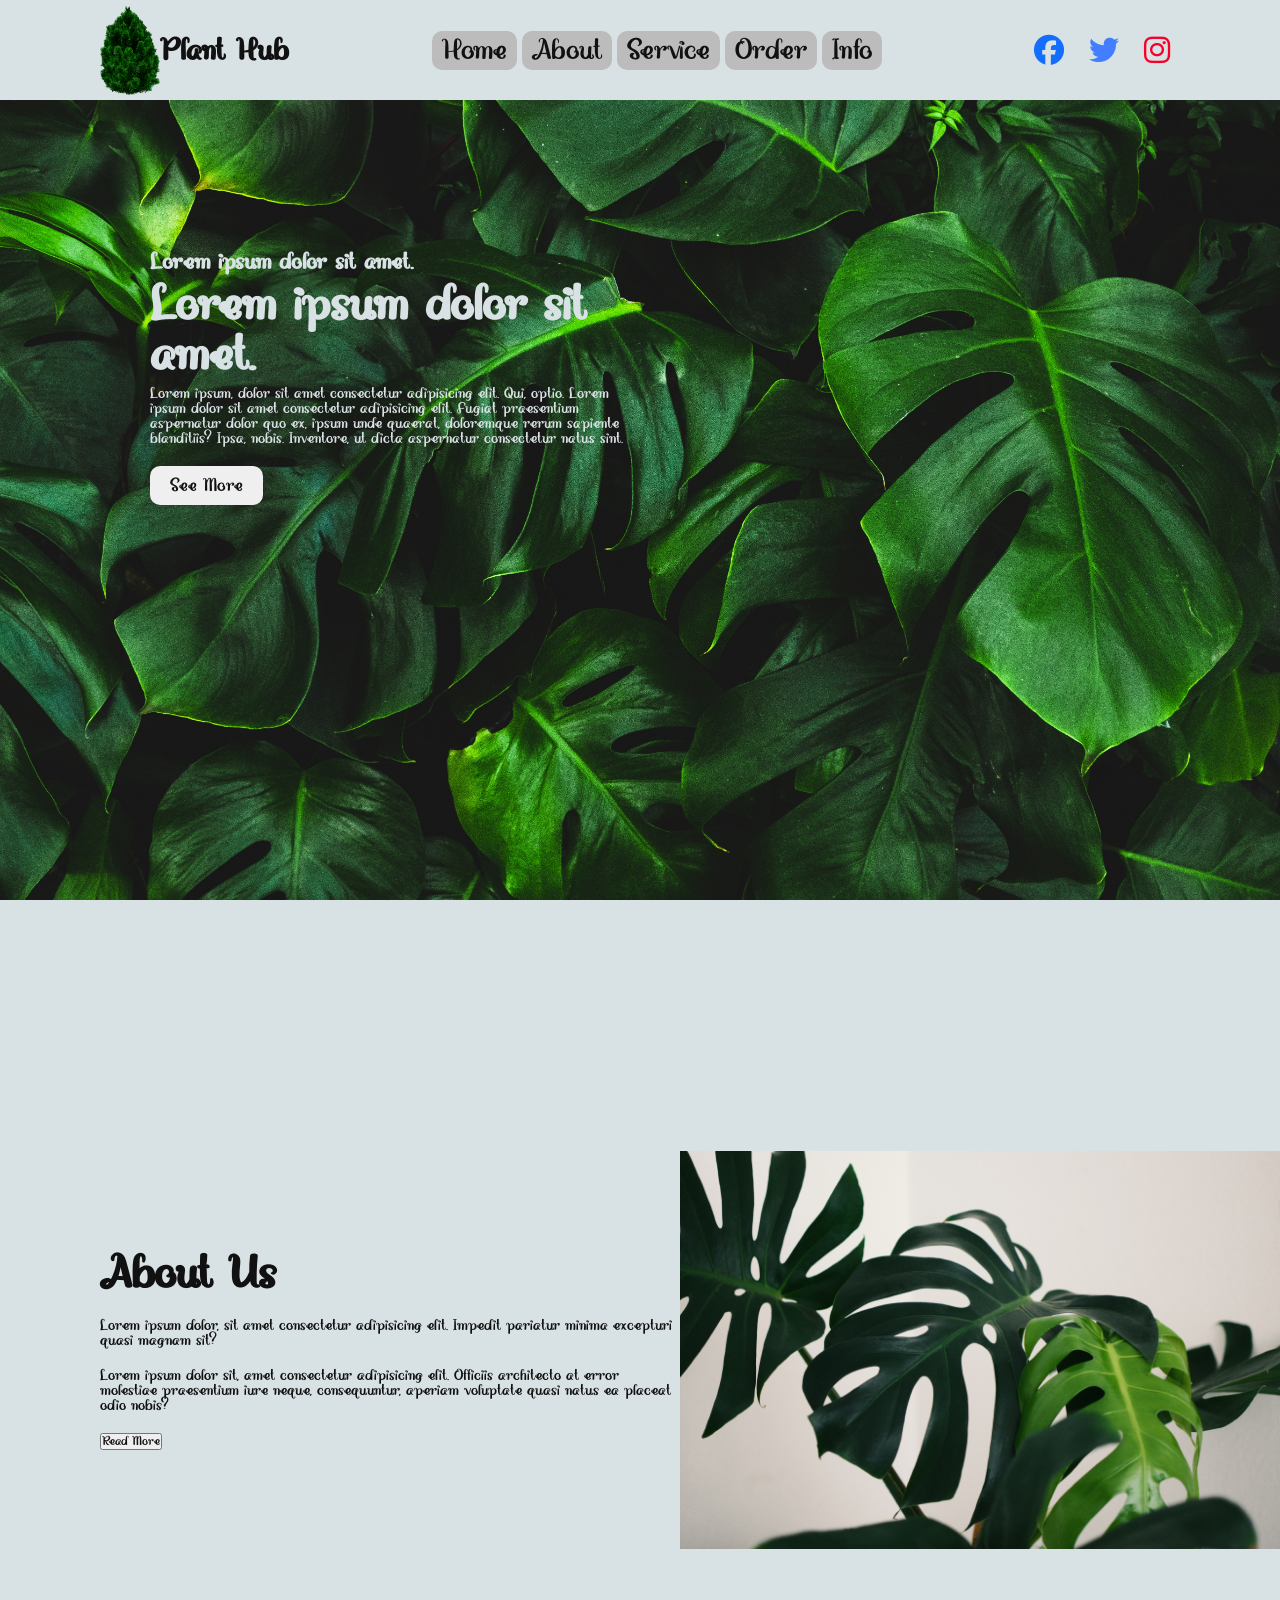
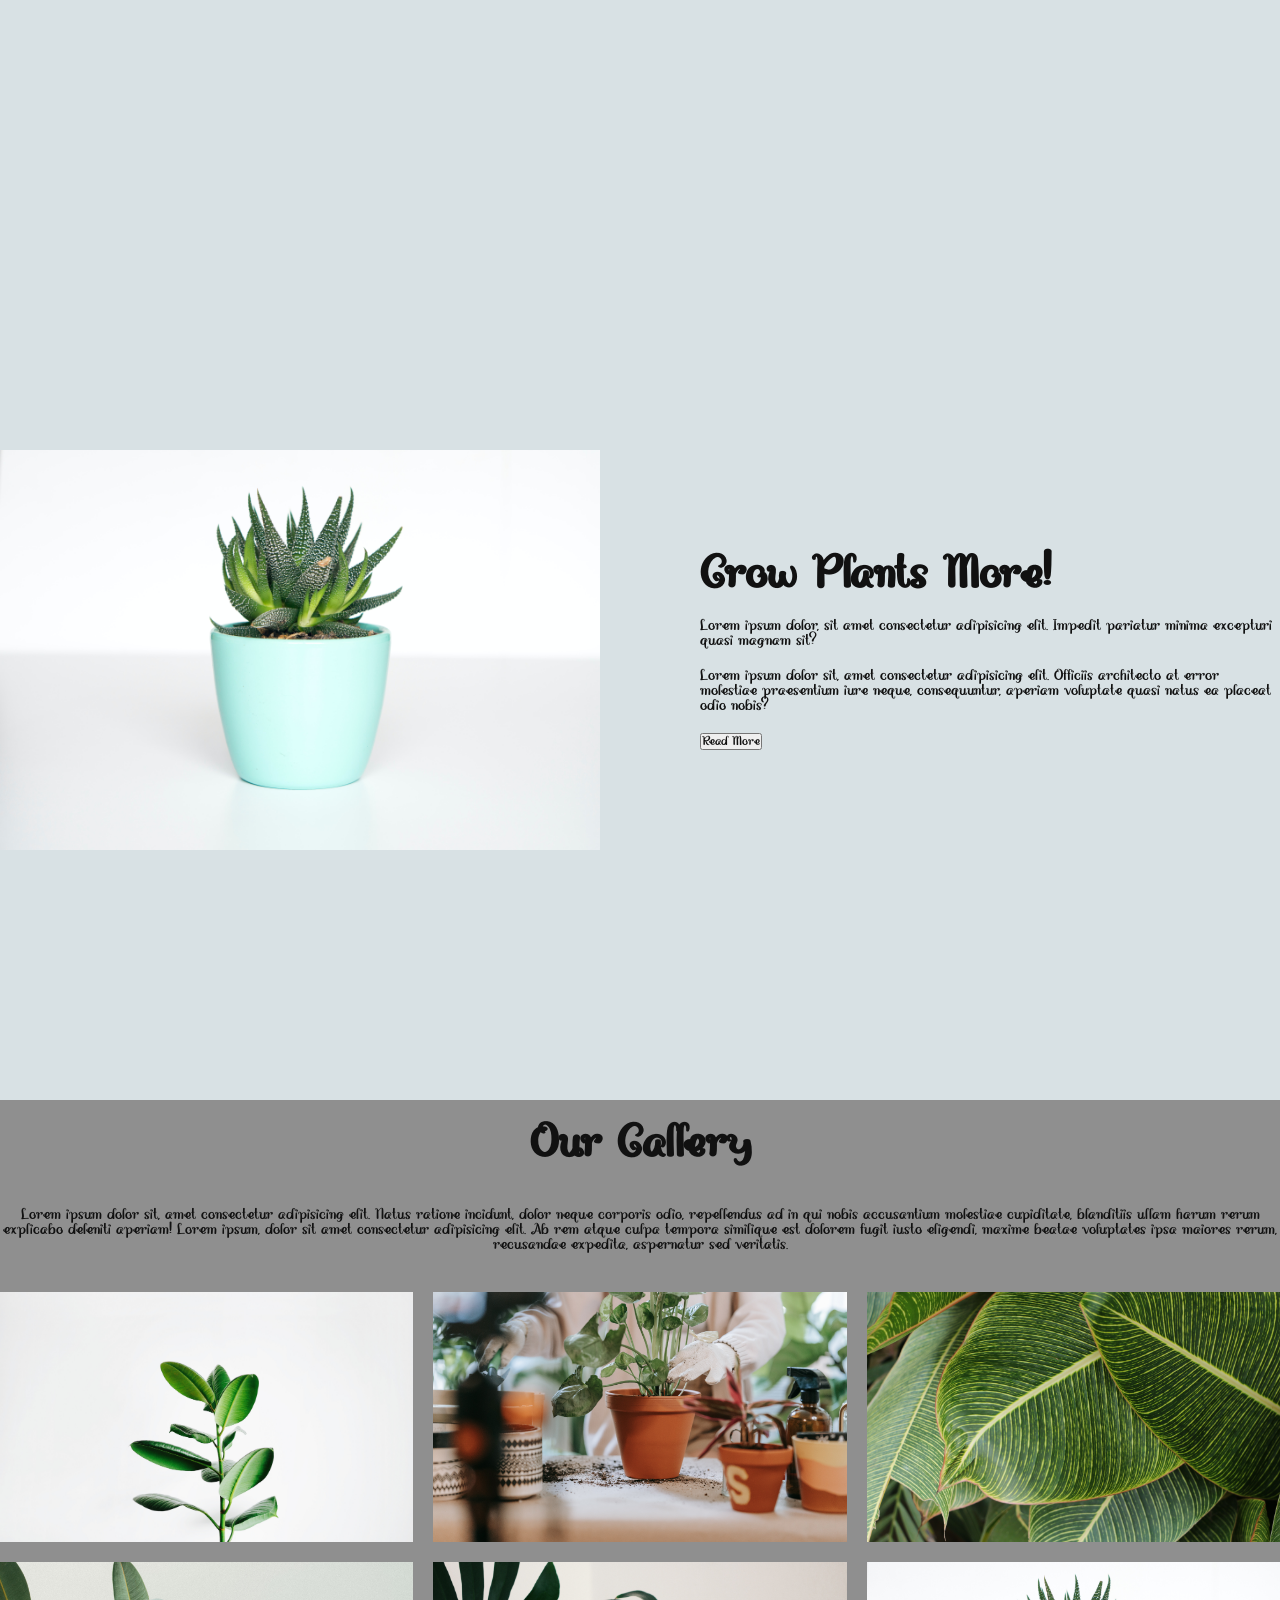
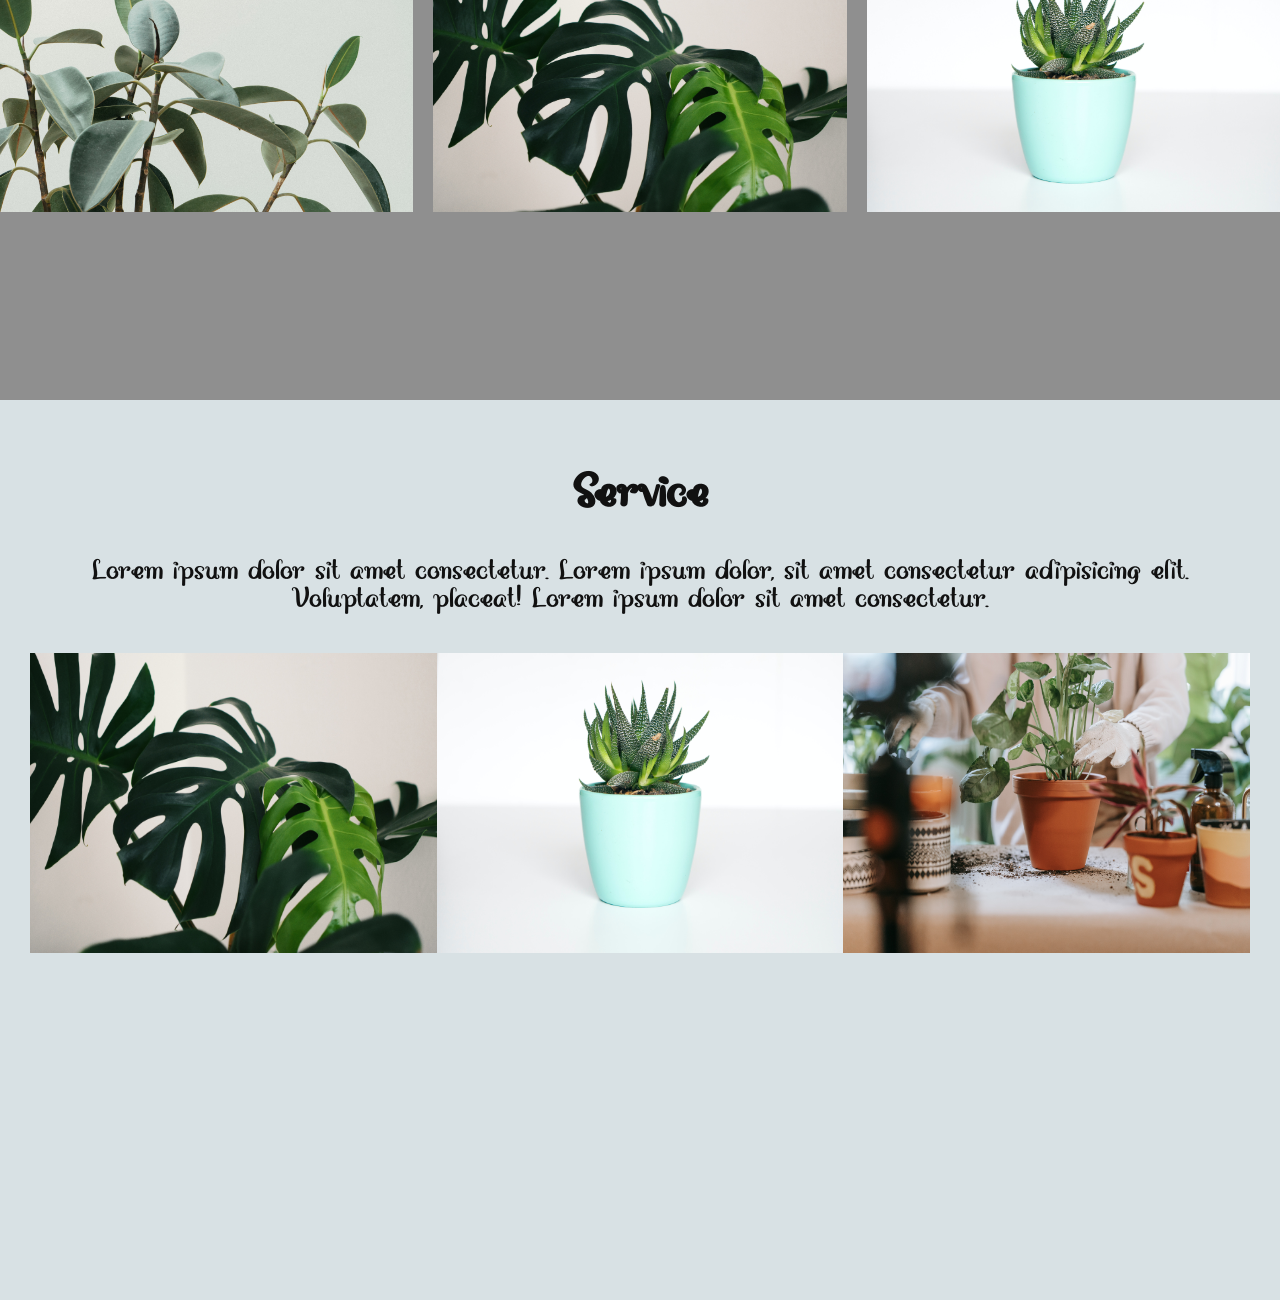
<file: index.html>
<!DOCTYPE html>
<html lang="en">
  <head>
    <meta charset="UTF-8" />
    <meta http-equiv="X-UA-Compatible" content="IE=edge" />
    <meta name="viewport" content="width=device-width, initial-scale=1.0" />
    <title>Plant Hub</title>
    <link rel="stylesheet" href="css/style.css" />
    <link
      rel="stylesheet"
      href="https://cdnjs.cloudflare.com/ajax/libs/font-awesome/6.4.0/css/all.min.css"
    />
  </head>
  <body>
    <!-- header start -->
    <header>
      <nav>
        <a href="" class="logo"
          ><img
            src="./image/pawel-czerwinski-lWBZ01XRRoI-unsplash-removebg-preview.png"
            width="60px"
            alt=""
          /><span>Plant Hub</span></a
        >
        <ul class="nav-link">
          <a href="">Home</a>
          <a href="#about">About</a>
          <a href="#gallery">Service</a>
          <a href="">Order</a>
          <a href="">Info</a>
        </ul>
        <i class="fa-solid fa-bars" id="bars"></i>
        <ul class="social-link">
          <a href="" class="fb"><i class="fa-brands fa-facebook"></i></a>
          <a href=""><i class="fa-brands fa-twitter"></i></a>
          <a href=""><i class="fa-brands fa-instagram"></i></a>
        </ul>
      </nav>
      <div class="banner">
        <div class="banner-box">
          <h2>Lorem ipsum dolor sit amet.</h2>
          <h1>Lorem ipsum dolor sit amet.</h1>
          <p class="bannerp">
            Lorem ipsum, dolor sit amet consectetur adipisicing elit. Qui,
            optio. Lorem ipsum dolor sit amet consectetur adipisicing elit. Fugiat praesentium aspernatur dolor quo ex, ipsum unde quaerat, doloremque rerum sapiente blanditiis? Ipsa, nobis. Inventore, ut dicta aspernatur consectetur natus sint.
          </p>
          <button class="see">See More</button>
        </div>
      </div>
    </header>
    <!-- header end -->
    <!-- bodty start -->
    <main>
      <section class="about-us">
        <div class="about-us_left">
          <div class="about-us_text_group">
            <h2>About Us</h2>
            <p>
              Lorem ipsum dolor, sit amet consectetur adipisicing elit. Impedit
              pariatur minima excepturi quasi magnam sit?
            </p>
            <p>
              Lorem ipsum dolor sit, amet consectetur adipisicing elit. Officiis
              architecto at error molestiae praesentium iure neque,
              consequuntur, aperiam voluptate quasi natus ea placeat odio nobis?
            </p>
            <button class="btn">Read More</button>
          </div>
        </div>
        <div class="about-us_right">
          <img
            src="./image/chris-lee-yb3hsmz4utg-unsplash.jpg"
            width="600"
            alt=""
          />
        </div>
      </section>
      <section class="about-us">
        <div class="about-us_right">
          <img
            src="./image/galina-n-miziNqvJx5M-unsplash.jpg"
            width="600"
            alt=""
          />
        </div>
        <div class="about-us_left">
          <div class="about-us_text_group">
            <h2>Grow Plants More!</h2>
            <p>
              Lorem ipsum dolor, sit amet consectetur adipisicing elit. Impedit
              pariatur minima excepturi quasi magnam sit?
            </p>
            <p>
              Lorem ipsum dolor sit, amet consectetur adipisicing elit. Officiis
              architecto at error molestiae praesentium iure neque,
              consequuntur, aperiam voluptate quasi natus ea placeat odio nobis?
            </p>
            <button class="btn">Read More</button>
          </div>
        </div>
      </section>
      <section id="gallery">
        <h2>Our Gallery</h2>
        <p>
          Lorem ipsum dolor sit, amet consectetur adipisicing elit. Natus
          ratione incidunt, dolor neque corporis odio, repellendus ad in qui
          nobis accusantium molestiae cupiditate, blanditiis ullam harum rerum
          explicabo deleniti aperiam! Lorem ipsum, dolor sit amet consectetur
          adipisicing elit. Ab rem atque culpa tempora similique est dolorem
          fugit iusto eligendi, maxime beatae voluptates ipsa maiores rerum,
          recusandae expedita, aspernatur sed veritatis.
        </p>
        <div class="gallery_photos">
          <img
            src="./image/igor-son-FV_PxCqgtwc-unsplash.jpg"
            width="300px"
            alt=""
          />
          <img
            src="./image/pexels-sasha-kim-9413730.jpg"
            width="300px"
            alt=""
          />
          <img
            src="./image/pexels-vasanth-babu-797797.jpg"
            width="300px"
            alt=""
          />
          <img
            src="./image/scott-webb-oRWRlTgBrPo-unsplash.jpg"
            width="300px"
            alt=""
          />
          <img
            src="./image/chris-lee-yb3hsmz4utg-unsplash.jpg"
            width="300px"
            alt=""
          />
          <img
            src="./image/galina-n-miziNqvJx5M-unsplash.jpg"
            width="300px"
            alt=""
          />
        </div>
      </section>
      <section id="service">
        <h2>Service</h2>
        <p>
          Lorem ipsum dolor sit amet consectetur. Lorem ipsum dolor, sit amet
          consectetur adipisicing elit. Voluptatem, placeat! Lorem ipsum dolor
          sit amet consectetur.
        </p>
        <div class="service-photos">
          <div class="service-photos_card">
            <div class="service-photo_card-img">
              <img
                src="./image/chris-lee-yb3hsmz4utg-unsplash.jpg"
                width="200px"
                alt=""
              />
            </div>
            <div class="service-photo_card-text">
              <div class="service-photo_text_group">
                <h3>Money Plant</h3>
                <p>Price - $20</p>
                <button>Order Now</button>
              </div>
            </div>
          </div>
          <div class="service-photos_card">
            <div class="service-photo_card-img">
              <img
                src="./image/galina-n-miziNqvJx5M-unsplash.jpg"
                width="200px"
                alt=""
              />
            </div>
            <div class="service-photo_card-text">
              <div class="service-photo_text_group">
                <h3>Rose Plant</h3>
                <p>Price - $20</p>
                <button>Order Now</button>
              </div>
            </div>
          </div>
          <div class="service-photos_card">
            <div class="service-photo_card-img">
              <img
                src="./image/pexels-sasha-kim-9413730.jpg"
                width="200px"
                alt=""
              />
            </div>
            <div class="service-photo_card-text">
              <div class="service-photo_text_group">
                <h3>lily Plant</h3>
                <p>Price - $20</p>
                <button>Order Now</button>
              </div>
            </div>
          </div>
        </div>
      </section>
    </main>
    <!-- body end -->
    <!-- footer start-->
    <footer></footer>
    <!-- footer end -->
    <script src="./javascript/main.js"></script>
  </body>
</html>
</file>
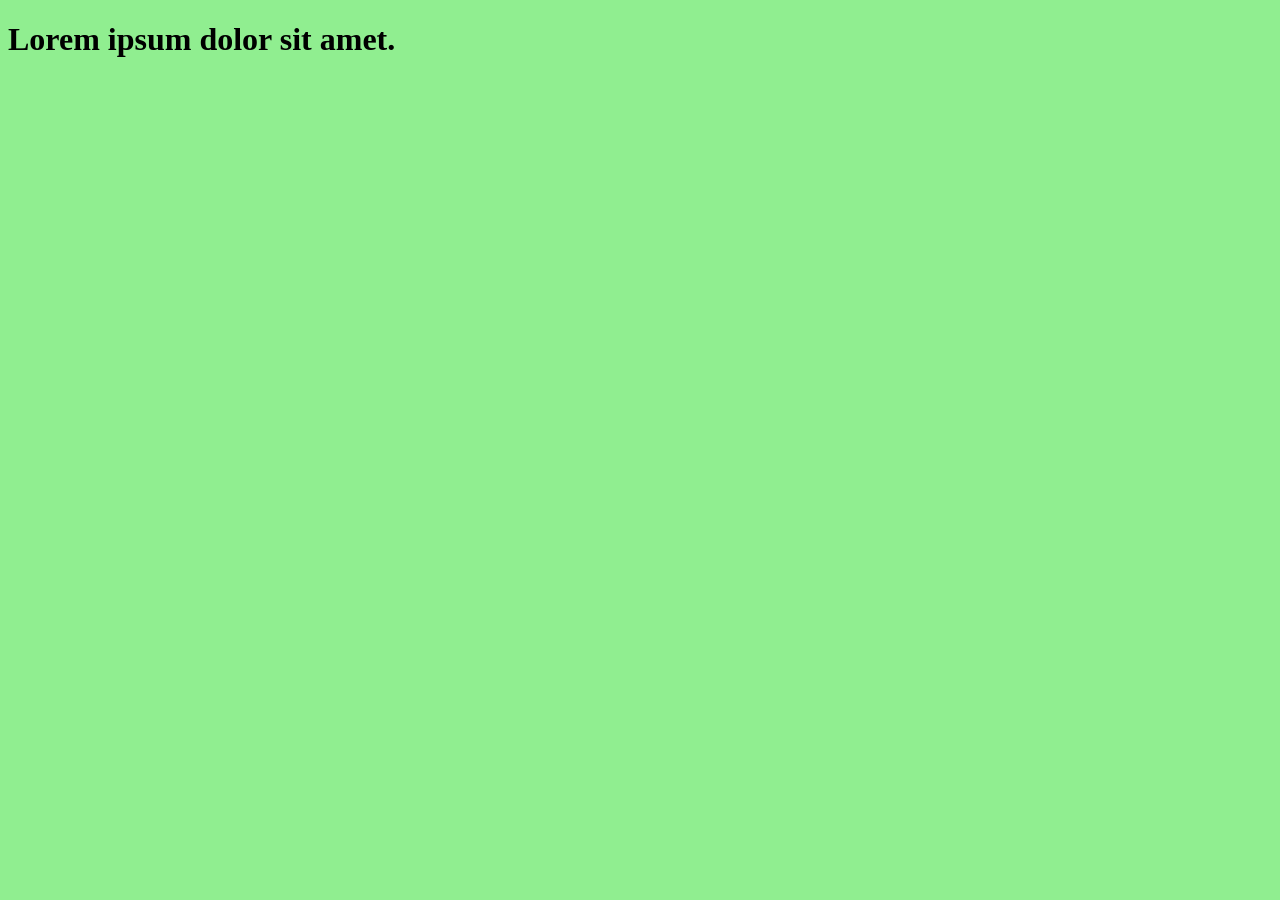
<file: responsive.html>
<!DOCTYPE html>
<html lang="en">

<head>
    <meta charset="UTF-8">
    <meta name="viewport" content="width=device-width, initial-scale=1.0">
    <title>Document</title>
    <link rel="stylesheet" href="mobile.css">
    <!-- <link rel="stylesheet" href="desktop.css"> -->
    <!-- <style>
        h1 {
            font-size: 5rem;
        }
    </style> -->
</head>

<body>
    <h1>Lorem ipsum dolor sit amet.</h1>
</body>

</html>
</file>
<file: css/style.css>
* {
    padding: 0;
    margin: 0;
    box-sizing: border-box;
    text-decoration: none; 
    list-style: none;
    color: var(--third-color);
    font-family: 'my-font';
    scroll-behavior: smooth;
}

:root{
    --main-color: rgb(216, 225, 228);
    --second-color: rgb(229, 235, 236);
    --third-color: #111;
}

/* Nav Section start */

nav {
    width: 100%;
    height: 100px;
    background-color: var(--main-color);
    display: flex;
    align-items: center;
    justify-content: space-between;
    padding: 0 100px;
}

.logo {
    align-items: center;
    display: flex;
}

.logo span {
    font-size: 2rem;
    font-weight: bold;
}

@font-face {
    font-family: 'my-font';
    src: url("Chicago.otf");
}

a {
    font-size: 30px;
}


.fa-facebook {
    color: rgb(19, 110, 255);
    padding: 10px;
}

.fa-twitter {
    color: rgb(66, 126, 255);
    padding: 10px;
}

.fa-instagram {
    color: rgb(248, 0, 41);
    padding: 10px;
}

.logo img {
    transition: 0.8s;
}

.logo img:hover{
    transform: rotate(360deg);
}

.nav-link a{
    background-color: rgb(188, 188, 188);
    padding: 5px 10px;
    border-radius: 10px;
    transition: 0.5s;
}

.nav-link a:hover{
    background-color: #fff;
    color: #111;
    border: 3px solid black;
    padding: 10px 15px;
}


#bars {
    background-color: rgb(188, 188, 188);
    border-radius: 10px;
    padding: 10px;
    display: none;
}

/* Nav Section end */

/* Banner Section start */

.banner {
    width: 100%;
    height: calc(100vh - 100px);
    background: url("../image/josefin-WS5yjFjycNY-unsplash.jpg");
    background-size: cover;
    background-position: 50% 50%;
    padding: 150px;
}

.banner-box {
    width: 50%;
    height: auto;
}

.banner-box h1 {
    color: var(--main-color);
    font-size: 3.2rem;
    font-weight: bolder;
    margin: 6px 0;
}

.banner-box h2 {
    color: var(--main-color);
}

.bannerp {
    color: var(--main-color);
    padding-bottom: 20px;
}
​
.banner-box button {
    background: #111;
    color: var(--second-color--);
    padding: 10px 20px;
    border: none;
    font-size: 1.2rem;
    border-radius: 10px;
    transition: .4s;
}
​
.banner-box button:hover {
    background: var(--main-color);
    color: var(--third-color);
    cursor: pointer;
}

.see {
    color: var(--second-color--);
    padding: 10px 20px;
    border: none;
    font-size: 1.2rem;
    border-radius: 10px;
    transition: .4s;
}

.see:hover {
    color: #fff;
    padding: 10px 20px;
    border: none;
    font-size: 2.2rem;
    border-radius: 10px;
    transition: .4s;
    background-color: #4e3535;
    border: 3px solid #fff;
}



/* Banner Section end */

/* about-us */
.about-us {
    width: 100%;
    min-height: 100vh;
    background: var(--main-color);
    display: flex;
    flex-wrap: wrap;
}

.about-us_left,
.about-us_right {
    flex: 1;
    display: flex;
    justify-content: center;
    align-items: center;
    /* flex-direction: column; */
    /* text-align: left; */
}

.about-us_left {
    padding-left: 100px;
}

.about-us_text_group h2 {
    font-weight: bolder;
    font-size: 3rem;
}

.about-us_text_group p {
    margin: 20px 0;
}

/* gallery start */

#gallery {
    width: 100%;
    min-height: 100vh;
    background-color: #8f8f8f;
}

#gallery h2 {
    text-align: center;
    font-size: 3rem;
    margin-bottom: 2.5rem;
    padding-top: 20px;
}

#gallery p {
    text-align: center;
    margin-bottom: 2.5rem;
}

.gallery_photos {
    display: flex;
    flex-wrap: wrap;
    gap: 20px;
}

.gallery_photos img {
    flex: 1 1 25rem;
    height: 250px;
    object-fit: cover;
    object-position: 50% 50%;
}

/* gallery end */

/* service starts */

#service {
    width: 100%;
    min-height: 100vh;
    background-color: var(--main-color);
    padding: 50px 30px;
    overflow: hidden;
}

#service h2 {
    text-align: center;
    font-size: 3rem;
    margin-bottom: 2.5rem;
    padding-top: 20px;
}

#service p {
    text-align: center;
    font-size: 1.8rem;
    margin-bottom: 2.5rem;
}

.service-photos {
    display: flex;
    flex-wrap: wrap;
}

.service-photos_card {
    flex: 1 1 23rem;
    height: 300px;
    box-shadow:inset 0 0 10px 10px  var(--third-color);
    position: relative;
    overflow: hidden;
}

.service-photo_card-img,.service-photo_card-text {
    position: absolute;
    width: 100%;
    height: 100%;
}

.service-photo_card-img img {
    width: 100%;
    height: 100%;
}

.service-photo_card-text {
    background-color: rgba(132, 181, 132, 0.42);
    /* transform: translateY(100%); */
    transform: scale(0);
    transition: all 0.5s;
    transform-origin: top right;
    /* display: none; */
}
/* 
.service-photo_card-text {
    display: flex;
    flex-direction: column;
    align-items: center;
    justify-content: center;
    padding-top: 50px;
} */

.service-photos_card:hover .service-photo_card-text {
    /* transform: translateX(0%); */
    transform: scale(1);
}

/* service end */

/* **********************************************************-- media queary-- ************************ */


@media (max-width:600px) 

{

    header {
        overflow-x: hidden;
    }
 
    nav {
        padding: 0 20px;
    }

    .logo span {
        font-size: 1.2rem;
    }
    #bars {
        display: block;
    }
    .social-link {
        display: none;
    }
    .nav-link {
        position: absolute;
        top: 100px;
        left: 0;
        right: 0;
        background: #666;
        padding: 25px 100px;
        transition: 0.5s;
        transform: translateX(100%);
    }

    .show {
        /* display: block; */
        transform: translateX(0%);
    }
    
    .nav-link a {
        display: block;
        margin-bottom: 20px;
        text-align: center;
        font-size: 20px;
    }

    /* banner section */
    .banner {
        padding: 0;
        display: flex;
        justify-content: center;
        align-items: center;
        /* background: pink; */
    }

    .banner-box {
        width: 100%;
        text-align: center;
    }

    .banner-box h1 {
        font-size: 2.4rem;
    }

    /* about-us */
    .about-us_left {
        padding: 0px;
    }
}
</file>
<file: mobile.css>
/* mobile first approve */
@media (min-width:576px) {
    body {
        background: lightblue;
    }
}

@media (min-width:768px) {
    body {
        background: lightcoral;
    }
}

@media (min-width:1008px) {
    body {
        background: lightgreen;
    }
}
</file>
<file: desktop.css>
/* desktop first approve */
@media (max-width:1000px) {
    body {
        background: pink;
    }

    h1 {
        font-size: 3rem;
    }
}

@media (max-width:768px) {
    body {
        background: blue;
    }

    h1 {
        font-size: 2rem;
    }
}

@media (max-width:576px) {
    body {
        background: green;
    }

    h1 {
        font-size: 1rem;
    }
}
</file>
